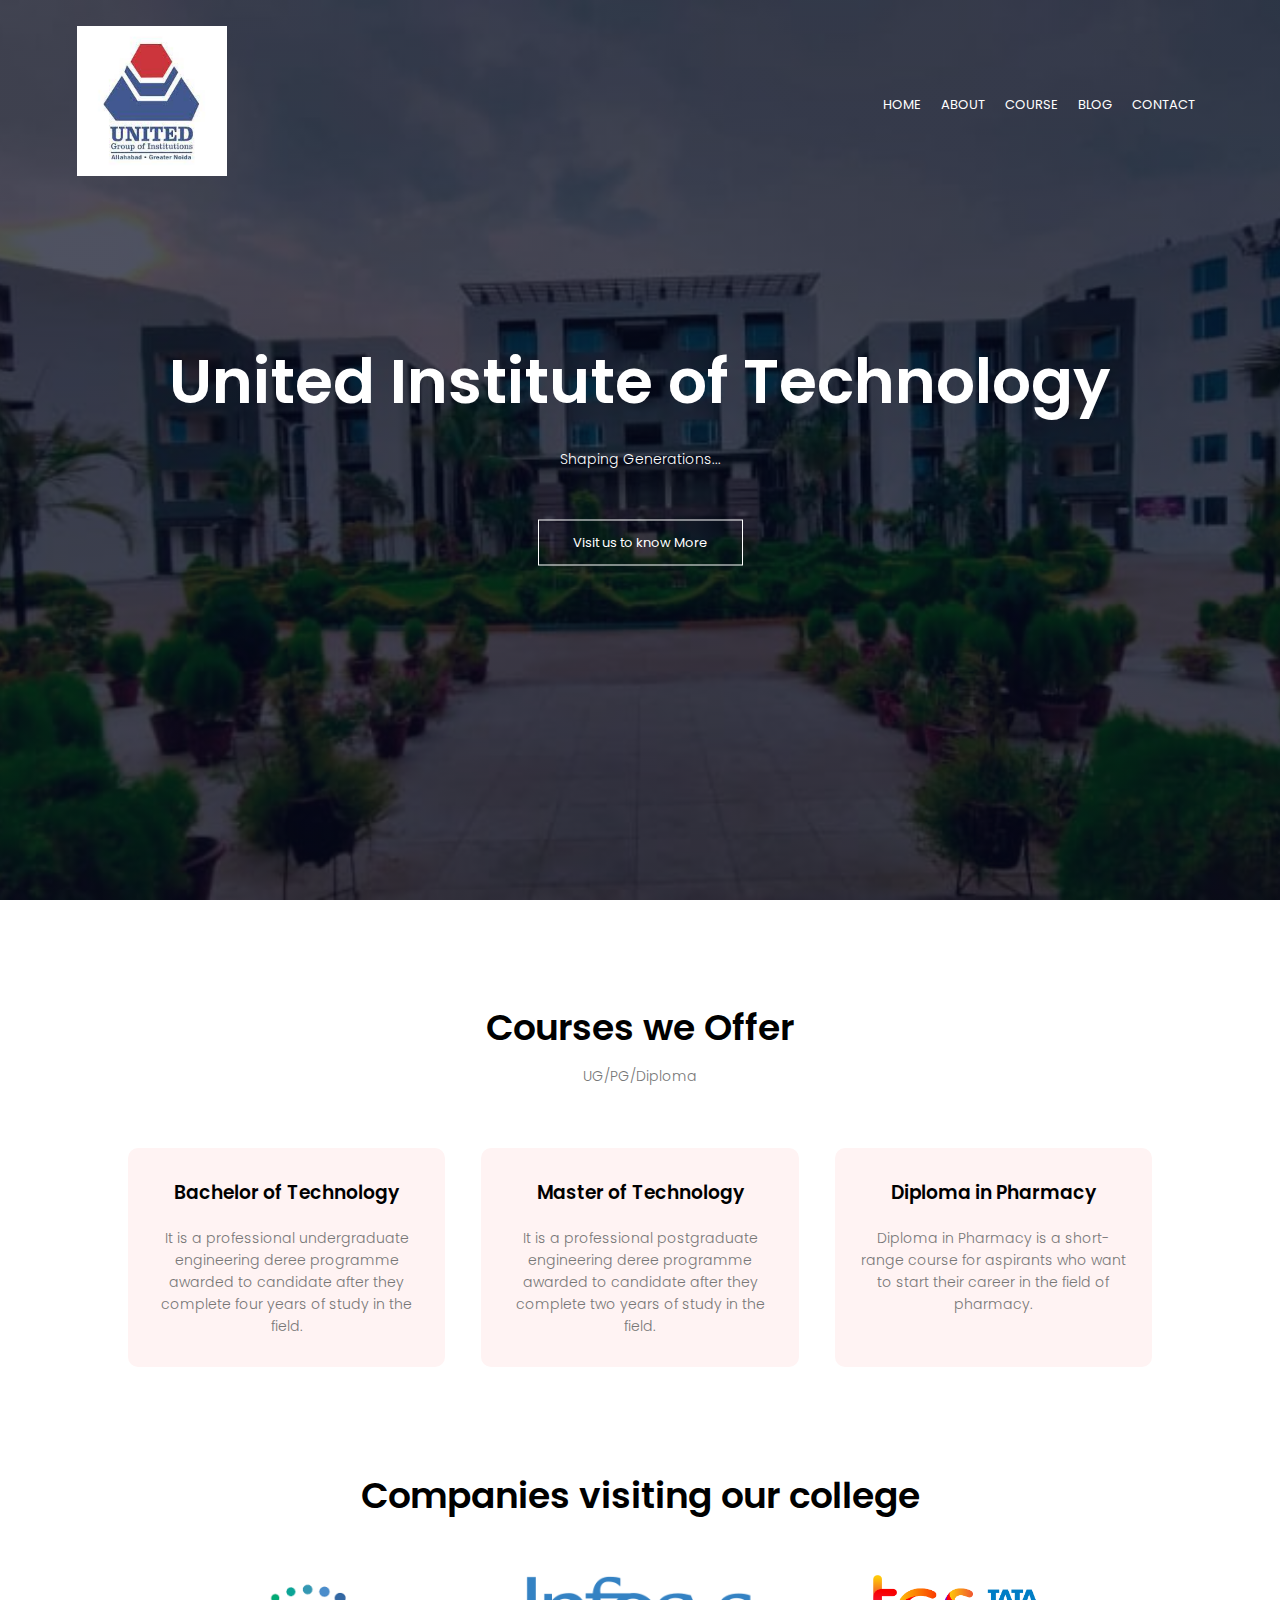
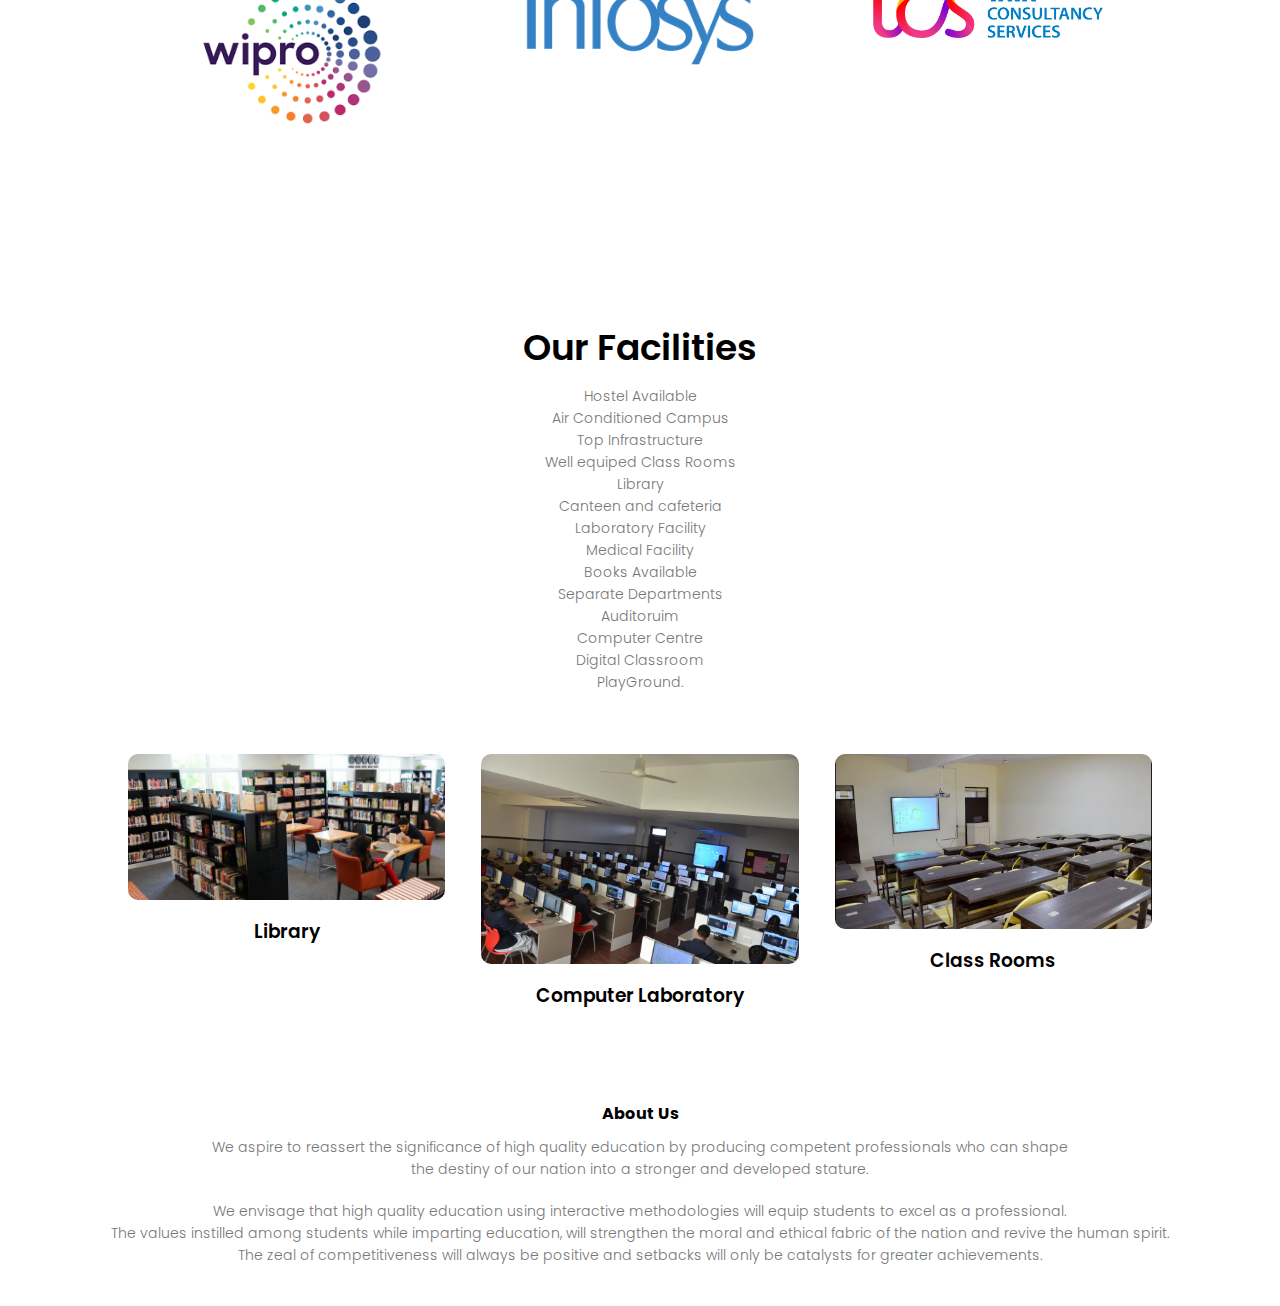
<file: index.html>
<!DOCTYPE html>
<html>
<head>
	<meta name="viewport" content="width=device-width,initial-scale=1.0">
	<title>Website</title>
	<link rel="stylesheet" href="style.css">
	<link rel="preconnect" href="https://fonts.googleapis.com">
<link rel="preconnect" href="https://fonts.gstatic.com" crossorigin>
<link href="https://fonts.googleapis.com/css2?family=Poppins:wght@100;200;300;400;600;700&display=swap" rel="stylesheet"> 
</head>
<body>
	<section class="header">
	<nav>
	<a href="index.html"><img src="images/logo.jpg" alt="logo" width="150"></a>
		<div class="nav-links">
		<ul>
			<li><a href="index.html">HOME</a></li>
			<li><a href="about.html">ABOUT</a></li>
			<li><a href="course.html">COURSE</a></li>
			<li><a href="blog.html">BLOG</a></li>
			<li><a href="contact.html">CONTACT</a></li>
		</ul>
		</div>
		</nav>
		<div class="text-box">
		<h1>United Institute of Technology</h1>
		<p>Shaping Generations...</p>
		<a href="" class="hero-btn">Visit us to know More</a>
		</div>
	</section>
<!-------Course--------->
<section class="course">
		<h1>Courses we Offer</h1>
		<p>UG/PG/Diploma</p>
		<div class="row">
			<div class="course-col">
			<h3>Bachelor of Technology</h3>
			<p>It is a professional undergraduate engineering deree programme awarded to candidate after they complete four years of  study in the field.</p>
			</div>
			<div class="course-col">
			<h3>Master of Technology</h3>
			<p>It is a professional postgraduate engineering deree programme awarded to candidate after they complete two years of  study in the field.</p>
			</div>
			<div class="course-col">
			<h3>Diploma in Pharmacy</h3>
			<p>Diploma in Pharmacy is a short-range course for aspirants who want to start their career in the field of pharmacy.</p>
			</div>
		</section>
<!----------companies---------->
		<section class="companies">
		<h1>Companies visiting our college</h1>
		<div class="row">
			<div class="companies-col">
				<img src="images/wipro.png">
			</div>
			<div class="companies-col">
				<img src="images/infosys.png">
			</div>
			<div class="companies-col">
				<img src="images/tcs.png">
			</div>
		</div>
		</section>
<!------------Facilities------------>
		<section class="facilities">
		<h1>Our Facilities</h1>
		<p>Hostel Available<br>Air Conditioned Campus<br>Top Infrastructure<br>Well equiped Class Rooms<br>Library<br>Canteen and cafeteria<br>Laboratory Facility<br>Medical Facility<br>Books Available<br>Separate Departments<br>Auditoruim<br>Computer Centre<br>Digital Classroom<br>PlayGround.</p>
		<div class="row">
			<div class="facilities-col">
				<img src="images/lib.jpg">
				<h3>Library</h3>
			</div>
			<div class="facilities-col">
				<img src="images/lab.jpg">
				<h3>Computer Laboratory</h3>
			</div>
			<div class="facilities-col">
				<img src="images/room.jpeg">
				<h3>Class Rooms</h3>
			</div>
		</div>
		</section>
<!----------Footer----------->
			<section class="footer">
			<h4>About Us</h4>
			<p>We aspire to reassert the significance of high quality education by producing competent professionals who can shape<br> the destiny of our nation into a stronger and developed stature.</p>
			<p>We envisage that high quality education using interactive methodologies will equip students to excel as a professional.<br>The values instilled among students while imparting education, will strengthen the moral and ethical fabric of the nation and revive the human spirit.<br>The zeal of competitiveness will always be positive and setbacks will only be catalysts for greater achievements.</p>
			<div class="icons">
				<i class="fa-brands fa-facebook"></i>
				<i class="fa-brands fa-twitter"></i>
				<i class="fa-brands fa-linkedin"></i>
			</div>
			</section>
</body>
</html>
</file>
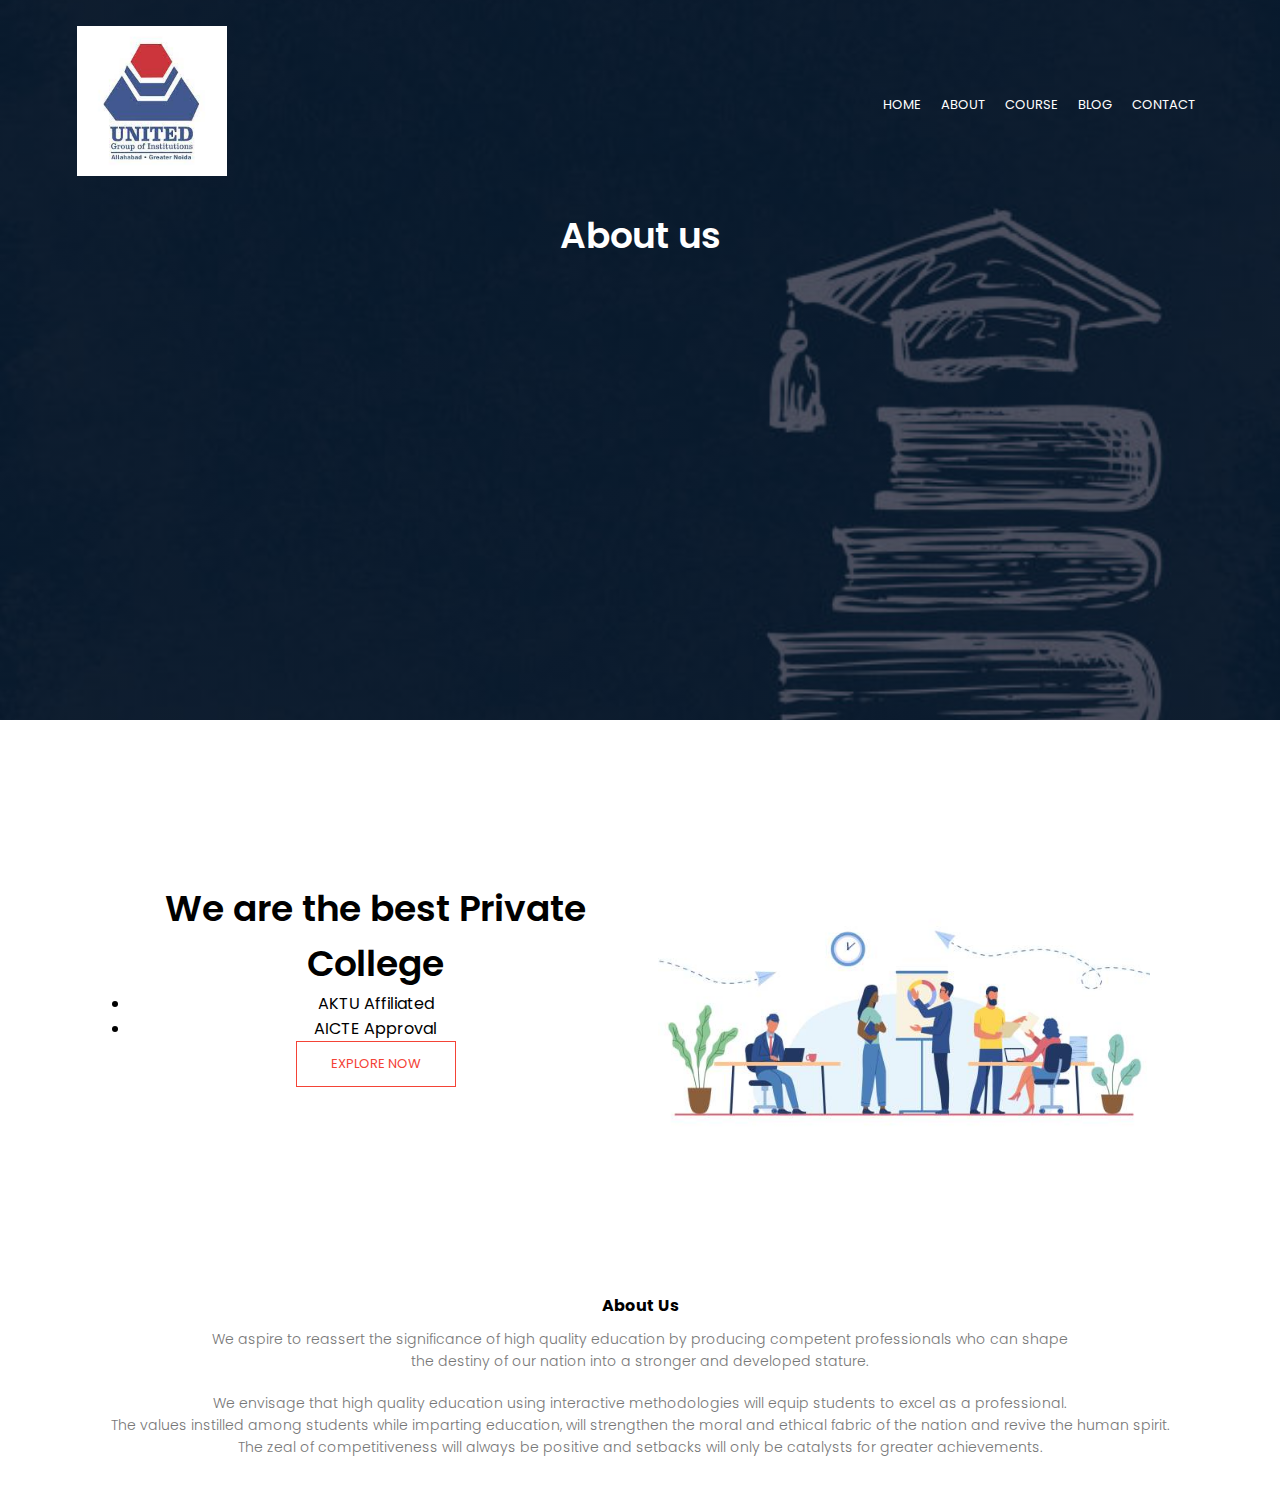
<file: about.html>
<!DOCTYPE html>
<html>
<head>
	<meta name="viewport" content="width=device-width,initial-scale=1.0">
	<title>Website</title>
	<link rel="stylesheet" href="style.css">
	<link rel="preconnect" href="https://fonts.googleapis.com">
<link rel="preconnect" href="https://fonts.gstatic.com" crossorigin>
<link href="https://fonts.googleapis.com/css2?family=Poppins:wght@100;200;300;400;600;700&display=swap" rel="stylesheet"> 
</head>
<body>
	<section class="sub-header">
	<nav>
	<a href="index.html"><img src="images/logo.jpg" alt="logo" width="150"></a>
		<div class="nav-links">
		<ul>
			<li><a href="index.html">HOME</a></li>
			<li><a href="about.html">ABOUT</a></li>
			<li><a href="course.html">COURSE</a></li>
			<li><a href="blog.html">BLOG</a></li>
			<li><a href="contact.html">CONTACT</a></li>
		</ul>
		</div>
		</nav>
		<h1>About us</h1>
	</section>
	<section class="about-us">
		<div class="row">
			<div class="about-col">
				<h1>We are the best Private College</h1>
				<ul>
					<li>AKTU Affiliated</li>
					<li>AICTE Approval</li>
				</ul>
			<a href="" class="hero-btn red-btn">EXPLORE NOW</a>
		</div>
			<div class="about-col">
			<img src="images/call.jpg">
		</div>
	</section>
<!----------Footer----------->
			<section class="footer">
			<h4>About Us</h4>
			<p>We aspire to reassert the significance of high quality education by producing competent professionals who can shape<br> the destiny of our nation into a stronger and developed stature.</p>
			<p>We envisage that high quality education using interactive methodologies will equip students to excel as a professional.<br>The values instilled among students while imparting education, will strengthen the moral and ethical fabric of the nation and revive the human spirit.<br>The zeal of competitiveness will always be positive and setbacks will only be catalysts for greater achievements.</p>
			<div class="icons">
				<i class="fa-brands fa-facebook"></i>
				<i class="fa-brands fa-twitter"></i>
				<i class="fa-brands fa-linkedin"></i>
			</div>
			</section>
</body>
</html>
</file>
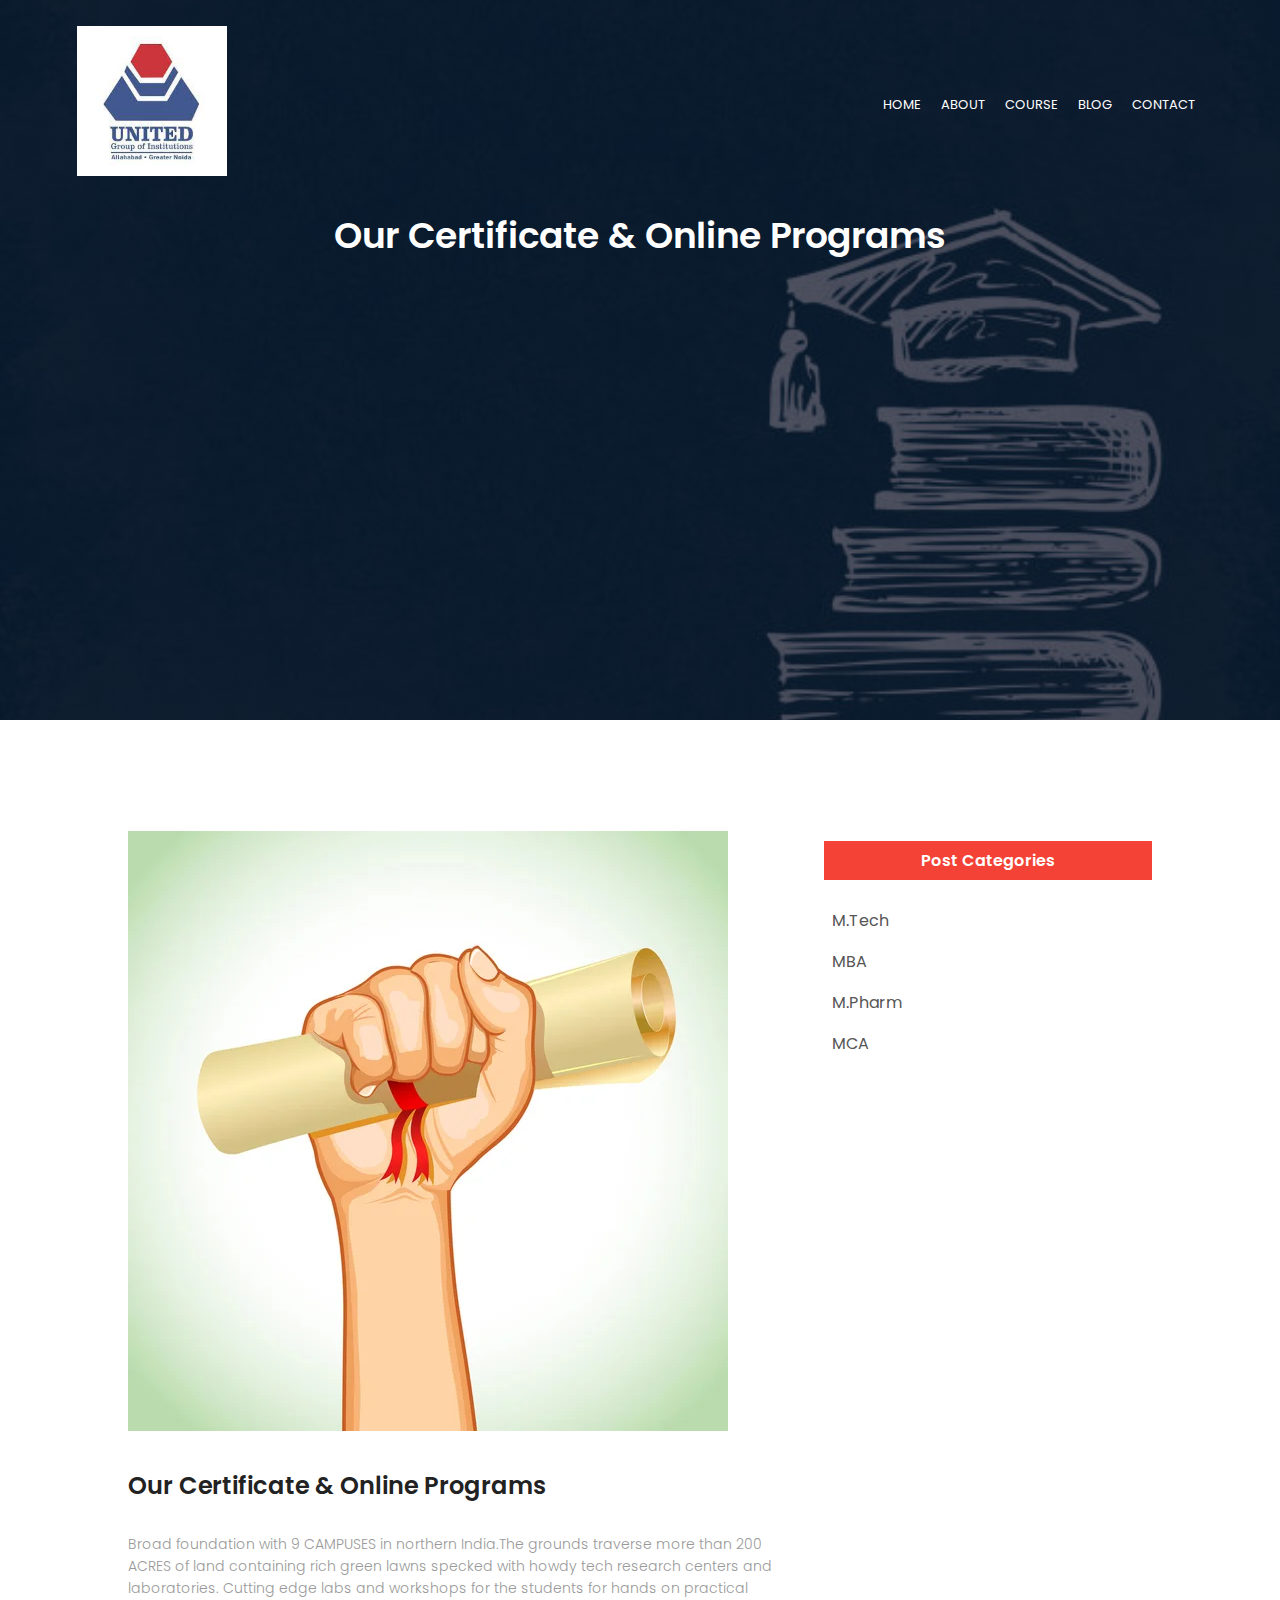
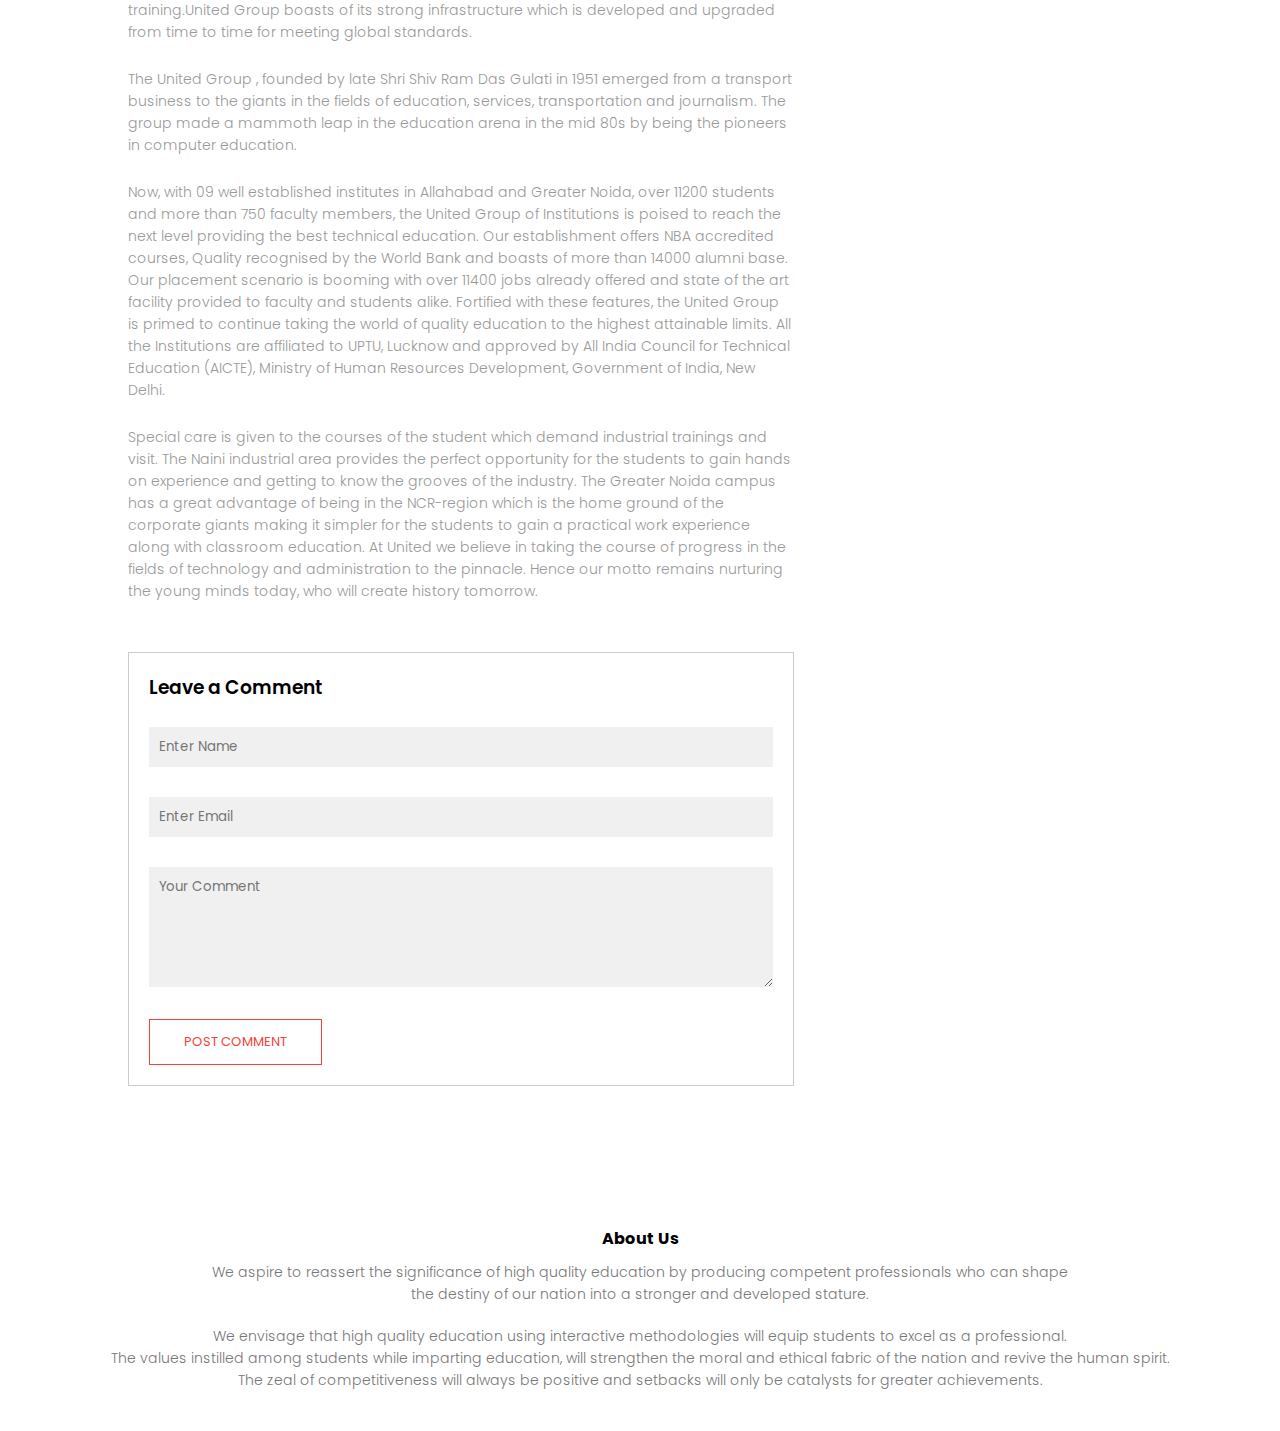
<file: Blog.html>
<!DOCTYPE html>
<html>
<head>
	<meta name="viewport" content="width=device-width,initial-scale=1.0">
	<title>Website</title>
	<link rel="stylesheet" href="style.css">
	<link rel="preconnect" href="https://fonts.googleapis.com">
<link rel="preconnect" href="https://fonts.gstatic.com" crossorigin>
<link href="https://fonts.googleapis.com/css2?family=Poppins:wght@100;200;300;400;600;700&display=swap" rel="stylesheet"> 
</head>
<body>
	<section class="sub-header">
	<nav>
	<a href="index.html"><img src="images/logo.jpg" alt="logo" width="150"></a>
		<div class="nav-links">
		<ul>
			<li><a href="index.html">HOME</a></li>
			<li><a href="about.html">ABOUT</a></li>
			<li><a href="course.html">COURSE</a></li>
			<li><a href="blog.html">BLOG</a></li>
			<li><a href="contact.html">CONTACT</a></li>
		</ul>
		</div>
		</nav>
		<h1>Our Certificate & Online Programs</h1>
</section>
<!--------Blog------------>
<section class="blog-content">
	<div class="row">
	<div class="blog-left">
	<img src="images/cert.jpg">
	<h2>Our Certificate & Online Programs</h2>
	<p>Broad foundation with 9 CAMPUSES in northern India.The grounds traverse more than 200 ACRES of land containing rich green lawns specked with howdy tech research centers and laboratories. Cutting edge labs and workshops for the students for hands on practical training.United Group boasts of its strong infrastructure which is developed and upgraded from time to time for meeting global standards.</p>
	<br>
	<p>The United Group , founded by late Shri Shiv Ram Das Gulati in 1951 emerged from a transport business to the giants in the fields of education, services, transportation and journalism. The group made a mammoth leap in the education arena in the mid 80s by being the pioneers in computer education.</p>
	<br>
	<p>Now, with 09 well established institutes in Allahabad and Greater Noida, over 11200 students and more than 750 faculty members, the United Group of Institutions is poised to reach the next level providing the best technical education. Our establishment offers NBA accredited courses, Quality recognised by the World Bank and boasts of more than 14000 alumni base. Our placement scenario is booming with over 11400 jobs already offered and state of the art facility provided to faculty and students alike. Fortified with these features, the United Group is primed to continue taking the world of quality education to the highest attainable limits. All the Institutions are affiliated to UPTU, Lucknow and approved by All India Council for Technical Education (AICTE), Ministry of Human Resources Development, Government of India, New Delhi.</p>
	<br>
	<p>Special care is given to the courses of the student which demand industrial trainings and visit. The Naini industrial area provides the perfect opportunity for the students to gain hands on experience and getting to know the grooves of the industry. The Greater Noida campus has a great advantage of being in the NCR-region which is the home ground of the corporate giants making it simpler for the students to gain a practical work experience along with classroom education. At United we believe in taking the course of progress in the fields of technology and administration to the pinnacle. Hence our motto remains nurturing the young minds today, who will create history tomorrow.</p>
	
	
	<div class="comment-box">
	
		<h3>Leave a Comment</h3>
		
		<form class="comment-form">
			<input type="text" placeholder="Enter Name">	
			<input type="email" placeholder="Enter Email">
			<textarea rows="5" placeholder="Your Comment"></textarea>
			<button type="submit" class="hero-btn red-btn">POST COMMENT</button>
			</form>
			</div>
	
	</div>
	<div class="blog-right">
		<h3>Post Categories</h3>
		<div>
		<span>M.Tech</span>
		</div>
		<div>
		<span>MBA</span>
		</div><div>
		<span>M.Pharm</span>
		</div>
		<div>
		<span>MCA</span>
		</div>
	</div>
	</section>
<!----------Footer----------->
			<section class="footer">
			<h4>About Us</h4>
			<p>We aspire to reassert the significance of high quality education by producing competent professionals who can shape<br> the destiny of our nation into a stronger and developed stature.</p>
			<p>We envisage that high quality education using interactive methodologies will equip students to excel as a professional.<br>The values instilled among students while imparting education, will strengthen the moral and ethical fabric of the nation and revive the human spirit.<br>The zeal of competitiveness will always be positive and setbacks will only be catalysts for greater achievements.</p>
			<div class="icons">
				<i class="fa-brands fa-facebook"></i>
				<i class="fa-brands fa-twitter"></i>
				<i class="fa-brands fa-linkedin"></i>
			</div>
			</section>
</body>
</html>
</file>
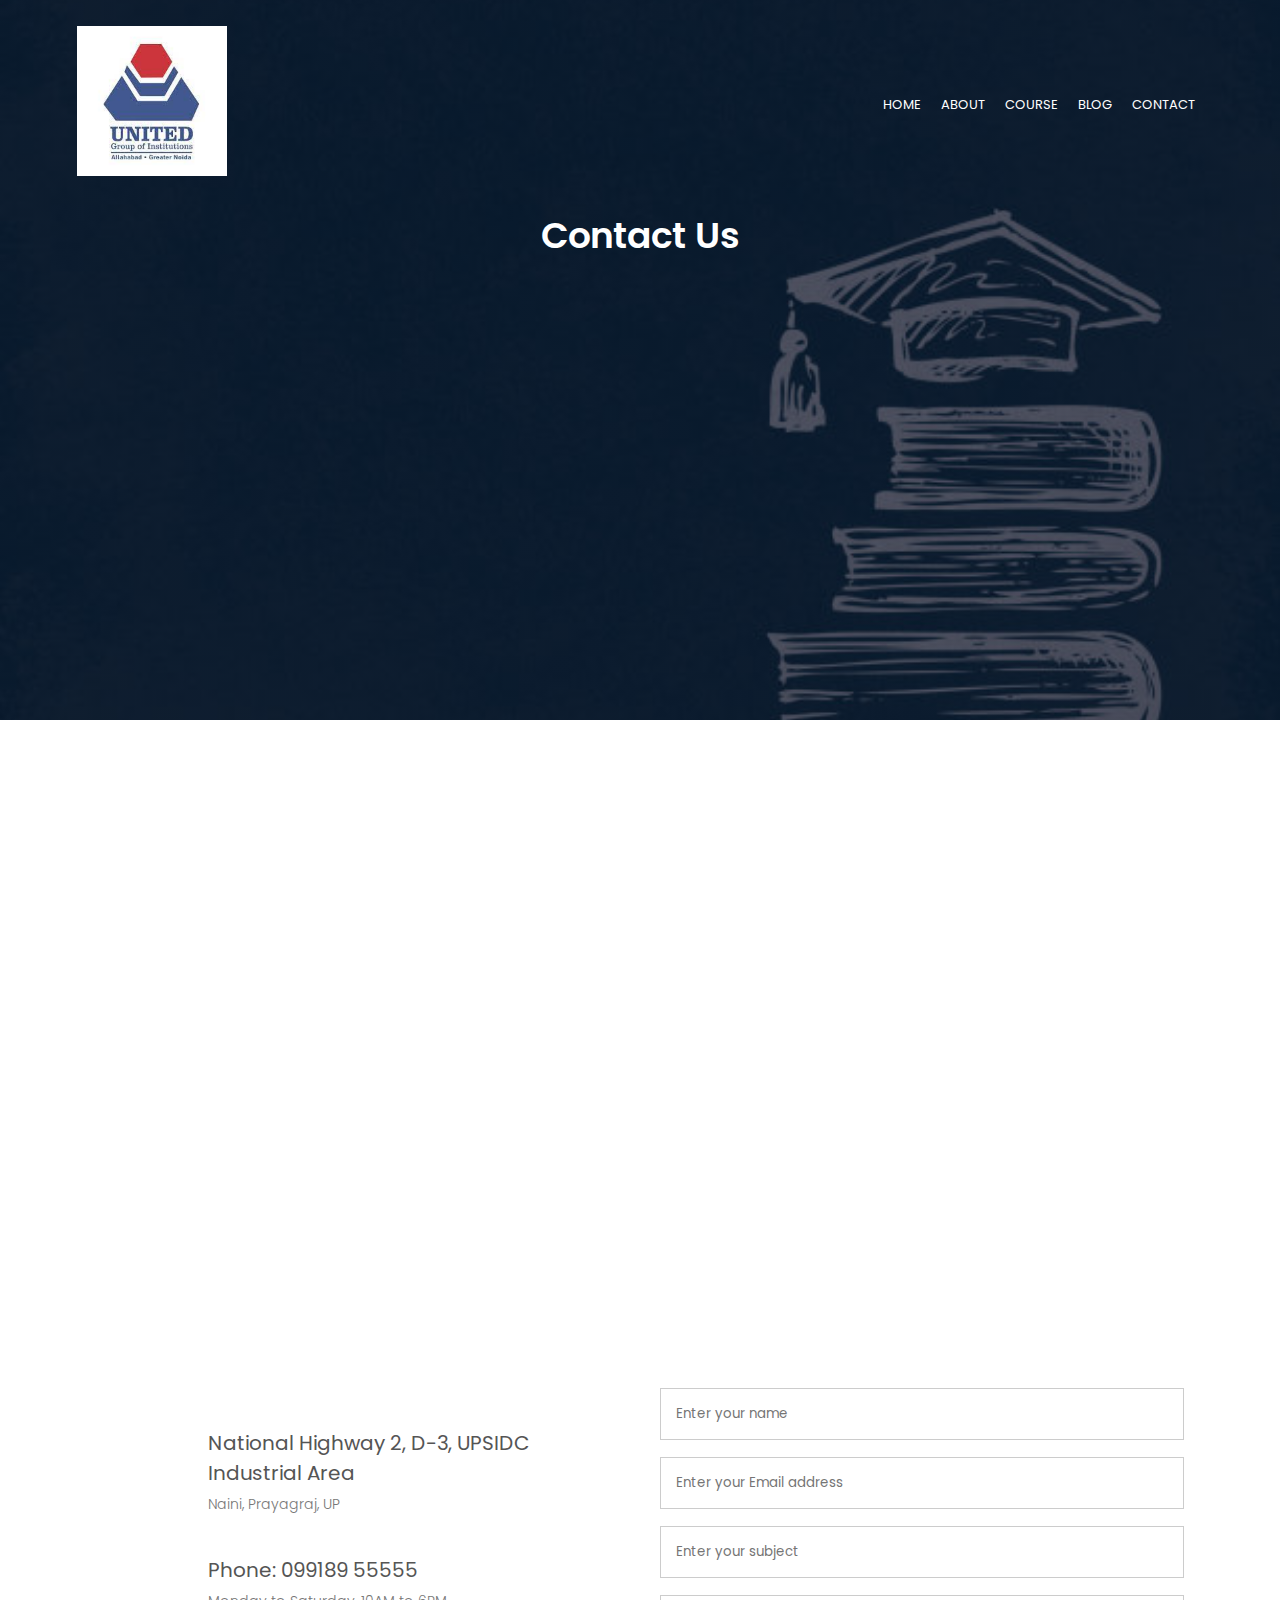
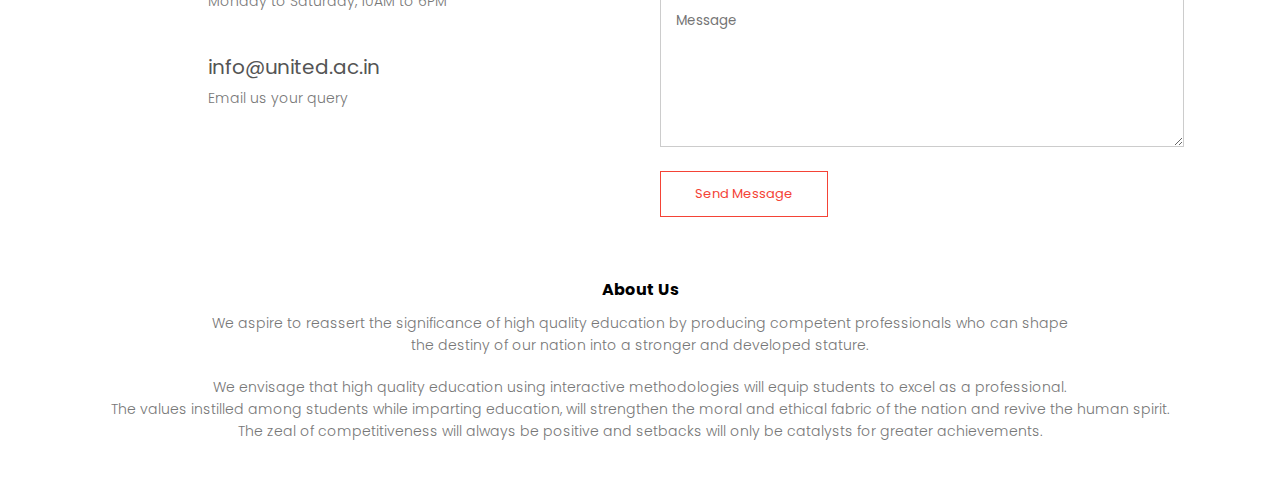
<file: contact.html>
<!DOCTYPE html>
<html>
<head>
	<meta name="viewport" content="width=device-width,initial-scale=1.0">
	<title>Website</title>
	<link rel="stylesheet" href="style.css">
	<link rel="preconnect" href="https://fonts.googleapis.com">
<link rel="preconnect" href="https://fonts.gstatic.com" crossorigin>
<link href="https://fonts.googleapis.com/css2?family=Poppins:wght@100;200;300;400;600;700&display=swap" rel="stylesheet"> 
</head>
<body>
	<section class="sub-header">
	<nav>
	<a href="index.html"><img src="images/logo.jpg" alt="logo" width="150"></a>
		<div class="nav-links">
		<ul>
			<li><a href="index.html">HOME</a></li>
			<li><a href="about.html">ABOUT</a></li>
			<li><a href="course.html">COURSE</a></li>
			<li><a href="blog.html">BLOG</a></li>
			<li><a href="contact.html">CONTACT</a></li>
		</ul>
		</div>
		</nav>
		<h1>Contact Us</h1>
	</section>
	<!----------------contact us------------------>
	<section class="location">
		
		<iframe src="https://www.google.com/maps/embed?pb=!1m18!1m12!1m3!1d57672.4976531328!2d81.83316628136355!3d25.387026898727207!2m3!1f0!2f0!3f0!3m2!1i1024!2i768!4f13.1!3m3!1m2!1s0x39854a30b6207115%3A0x6f63e3ba0029dcf3!2sNaini%2C%20Prayagraj%2C%20Uttar%20Pradesh!5e0!3m2!1sen!2sin!4v1665512831841!5m2!1sen!2sin" width="600" height="450" style="border:0;" allowfullscreen="" loading="lazy" referrerpolicy="no-referrer-when-downgrade"></iframe>
		</section>
		<section class="contact-us">
			<div class="row">
				<div class="contact-col">
					<div>
					<i class="fa fa-home"></i>
					<span>
						<h5>National Highway 2, D-3, UPSIDC Industrial Area</h5>
						<p>Naini, Prayagraj, UP</p>
					</span>
					</div>
					<div>
					<i class="fa fa-phone"></i>
					<span>
						<h5>Phone: 099189 55555</h5>
						<p>Monday to Saturday, 10AM to 6PM</p>
					</span>
					</div>
					<div>
					<i class="fa fa-envelop-o"></i>
					<span>
						<h5>info@united.ac.in</h5>
						<p>Email us your query</p>
					</span>
					</div>
				</div>
		<div class="contact-col">
			<form action="">
				<input type="text" placeholder="Enter your name" required>
				<input type="email" placeholder="Enter your Email address" required>
				<input type="text" placeholder="Enter your subject" required>
				<textarea rows="6" placeholder="Message" required></textarea>
				<button type="submit" class="hero-btn red-btn">Send Message</button>
			</form>		
				</div>
			</div>
		</section>
<!----------Footer----------->
			<section class="footer">
			<h4>About Us</h4>
			<p>We aspire to reassert the significance of high quality education by producing competent professionals who can shape<br> the destiny of our nation into a stronger and developed stature.</p>
			<p>We envisage that high quality education using interactive methodologies will equip students to excel as a professional.<br>The values instilled among students while imparting education, will strengthen the moral and ethical fabric of the nation and revive the human spirit.<br>The zeal of competitiveness will always be positive and setbacks will only be catalysts for greater achievements.</p>
			<div class="icons">
				<i class="fa-brands fa-facebook"></i>
				<i class="fa-brands fa-twitter"></i>
				<i class="fa-brands fa-linkedin"></i>
			</div>
			</section>
</body>
</html>
</file>
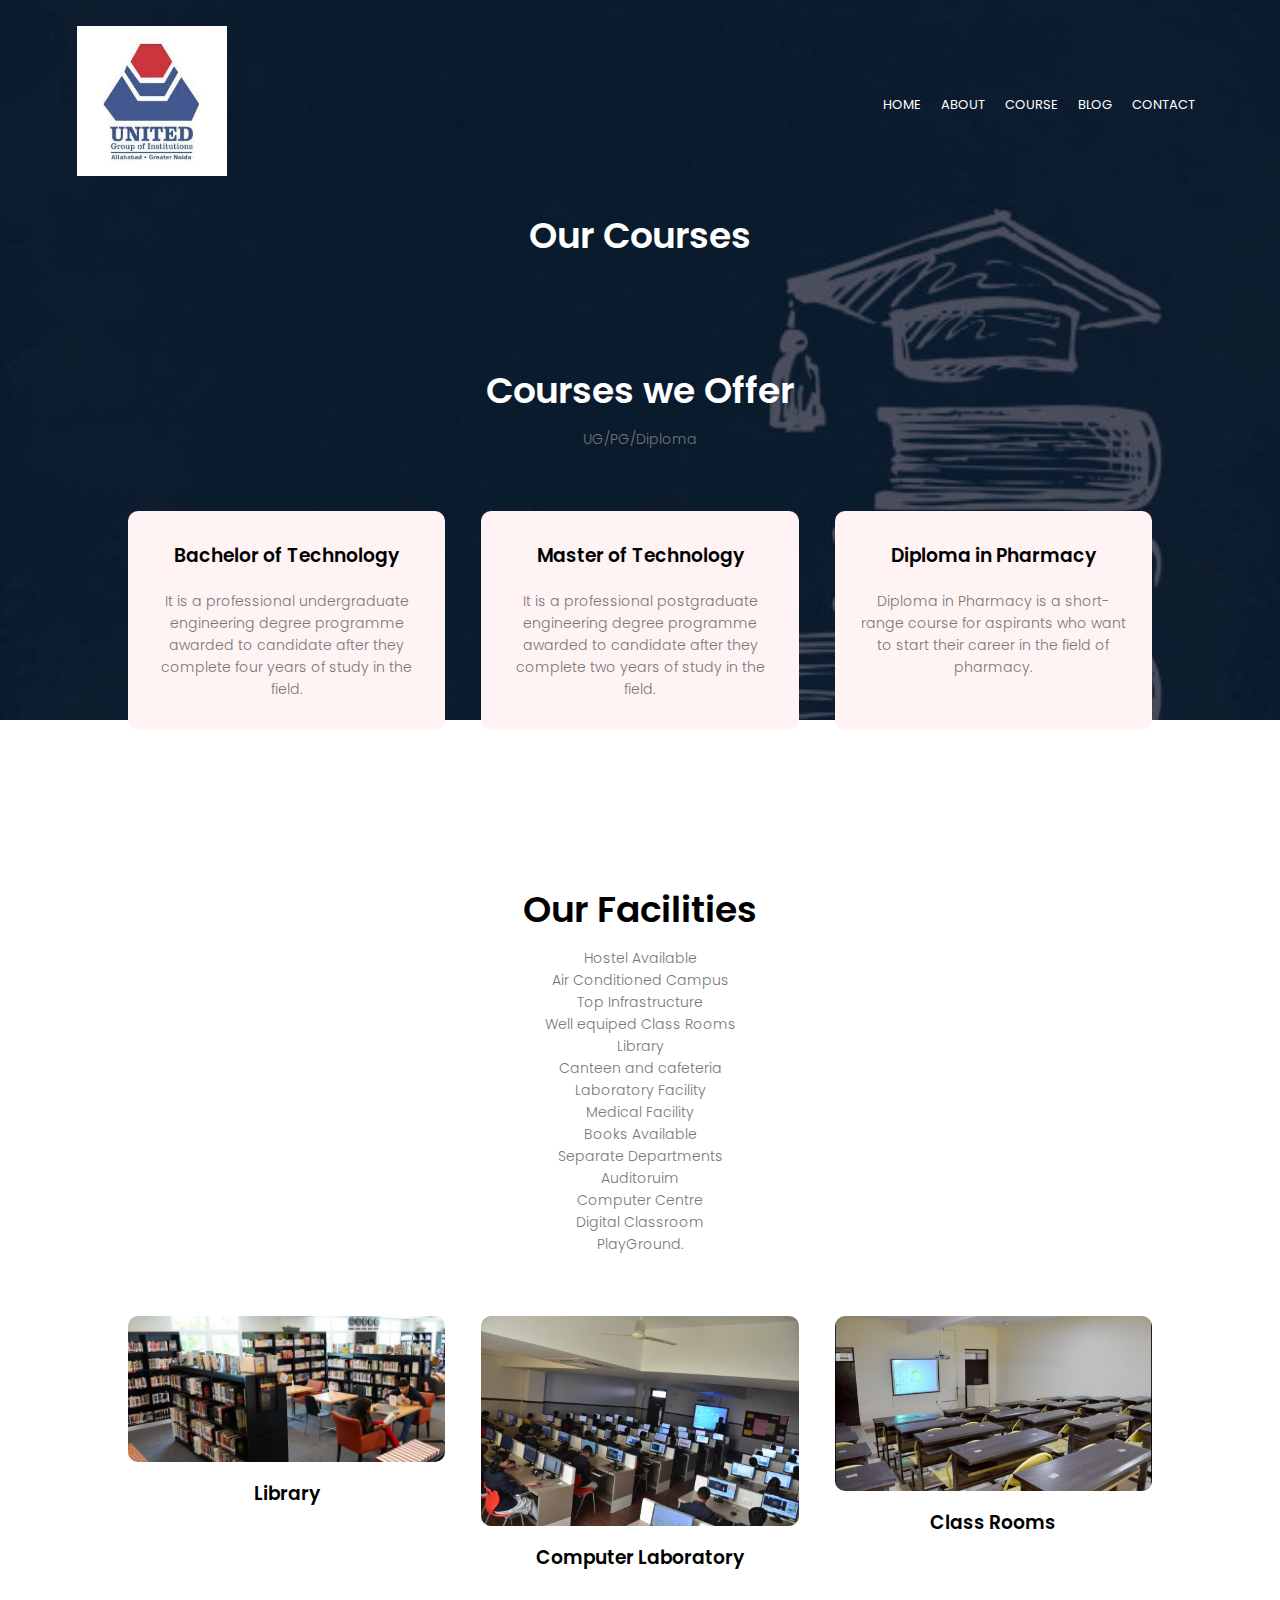
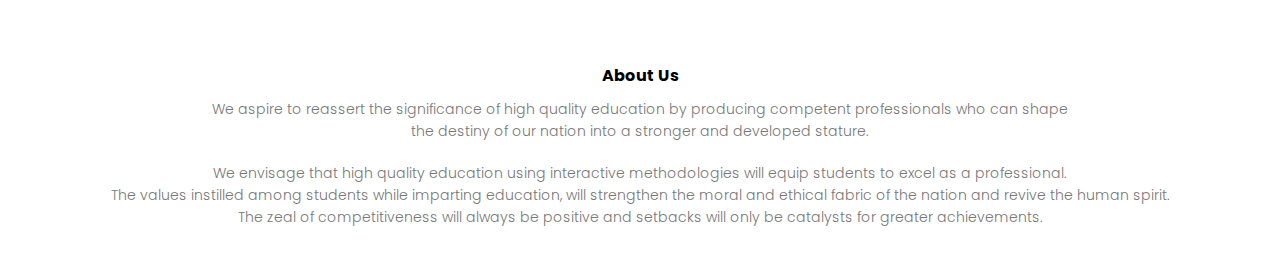
<file: course.html>
<!DOCTYPE html>
<html>
<head>
	<meta name="viewport" content="width=device-width,initial-scale=1.0">
	<title>Website</title>
	<link rel="stylesheet" href="style.css">
	<link rel="preconnect" href="https://fonts.googleapis.com">
<link rel="preconnect" href="https://fonts.gstatic.com" crossorigin>
<link href="https://fonts.googleapis.com/css2?family=Poppins:wght@100;200;300;400;600;700&display=swap" rel="stylesheet"> 
</head>
<body>
	<section class="sub-header">
	<nav>
	<a href="index.html"><img src="images/logo.jpg" alt="logo" width="150"></a>
		<div class="nav-links">
		<ul>
			<li><a href="index.html">HOME</a></li>
			<li><a href="about.html">ABOUT</a></li>
			<li><a href="course.html">COURSE</a></li>
			<li><a href="blog.html">BLOG</a></li>
			<li><a href="contact.html">CONTACT</a></li>
		</ul>
		</div>
		</nav>
		<h1>Our Courses</h1>
		<!------Course-------->
	<section class="course">
		<h1>Courses we Offer</h1>
		<p>UG/PG/Diploma</p>
		<div class="row">
			<div class="course-col">
			<h3>Bachelor of Technology</h3>
			<p>It is a professional undergraduate engineering degree programme awarded to candidate after they complete four years of  study in the field.</p>
			</div>
			<div class="course-col">
			<h3>Master of Technology</h3>
			<p>It is a professional postgraduate engineering degree programme awarded to candidate after they complete two years of  study in the field.</p>
			</div>
			<div class="course-col">
			<h3>Diploma in Pharmacy</h3>
			<p>Diploma in Pharmacy is a short-range course for aspirants who want to start their career in the field of pharmacy.</p>
			</div>
		</section>
		<!---------Facilities----------->
		<section class="facilities">
		<h1>Our Facilities</h1>
		<p>Hostel Available<br>Air Conditioned Campus<br>Top Infrastructure<br>Well equiped Class Rooms<br>Library<br>Canteen and cafeteria<br>Laboratory Facility<br>Medical Facility<br>Books Available<br>Separate Departments<br>Auditoruim<br>Computer Centre<br>Digital Classroom<br>PlayGround.</p>
		<div class="row">
			<div class="facilities-col">
				<img src="images/lib.jpg">
				<h3>Library</h3>
			</div>
			<div class="facilities-col">
				<img src="images/lab.jpg">
				<h3>Computer Laboratory</h3>
			</div>
			<div class="facilities-col">
				<img src="images/room.jpeg">
				<h3>Class Rooms</h3>
			</div>
		</div>
		</section>
<!----------Footer----------->
			<section class="footer">
			<h4>About Us</h4>
			<p>We aspire to reassert the significance of high quality education by producing competent professionals who can shape<br> the destiny of our nation into a stronger and developed stature.</p>
			<p>We envisage that high quality education using interactive methodologies will equip students to excel as a professional.<br>The values instilled among students while imparting education, will strengthen the moral and ethical fabric of the nation and revive the human spirit.<br>The zeal of competitiveness will always be positive and setbacks will only be catalysts for greater achievements.</p>
			<div class="icons">
				<i class="fa-brands fa-facebook"></i>
				<i class="fa-brands fa-twitter"></i>
				<i class="fa-brands fa-linkedin"></i>
			</div>
			</section>
</body>
</html>
</file>
<file: style.css>
*{
	margin:0;
	padding:0;
	font-family: 'Poppins', sans-serif;
}
.header{
	min-height:100vh;
	width:100%;
	background-image:linear-gradient(rgba(4,9,30,0.7),rgba(4,9,30,0.7)),url(images/banner.jpeg);
	background-position:center;
	background-size: cover;
	position: relative;
}
nav{
	display: flex;
	padding: 2% 6%;
	justify-content: space-between;
	align-items: center;
}
nav img{
	width: 150px;
}
.nav-links{
	flex: 1;
	text-align: right;
}
.nav-links ul li{
	list-style: none;
	display: inline-block;
	padding: 8px;
	position: relative;
}
.nav-links ul li a{
		color: #fff;
		text-decoration: none;
		font-size: 13px;
}
.nav-links ul li::after{
	content: '';
	width: 0%;
	height: 2px;
	background: #f44336;
	display: block;
	margin: auto;
	transition: 0.5s;
}
.nav-links ul li:hover::after{
	width:100;
}
.text-box{
	width: 90%;
	color: #fff;
	position: absolute;
	top: 50%;
	left: 50%;
	transform: translate(-50%,-50%);
	text-align: center;
}
.text-box h1{
	font-size: 62px;
}
.text-box p{
	margin: 10px 0 40px;
	font-size: 14px;
	color: #fff;
}
.hero-btn{
	display: inline-block;
	text-decoration: none;
	color: #fff;
	border:1px solid #fff;
	padding: 12px 34px;
	font-size: 13px;
	background: transparent;
	position: relative;
	cursor: pointer;
}
.hero-btn:hover{
	border: 1px solid #f44336;
	background: #f44336;
	transition: 1s;
}
/*------- course ----------*/
.course{
	width: 80%;
	margin: auto;
	text-align: center;
	padding-top: 100px;
}
h1{
	font-size: 36px;
	font-weight: 600;
}
p{
	color: #777;
	font-size: 14px;
	font-weight: 300;
	line-height: 22px;
	padding: 10px;
}
.row{
	margin-top: 5%;
	display: flex;
	justify-content: space-between;
}
.course-col{
	flex-basis: 31%;
	background: #fff3f3;
	border-radius: 10px;
	margin-bottom: 5%;
	padding: 20px 12px;
	box-sizing:border-box;
	transition: 0.5s;
}
h3{
	color:#000;
	text-align: center;
	font-weight:600;
	margin:10px 0;	
}
h4{
	color:#000;
}
.course-col:hover{
	box-shadow: 0 0 20px 0px rgba(0,0,0,0.2);
}
/*-----Co-branding---------*/
.companies{
	width: 80%;
	margin: auto;
	text-align: center;
	padding: 50px;
}
.companies-col{
		flex-basis: 32%;
		border-radius: 10px;
		margin-bottom: 30px;
		position: relative;
		overflow: hidden;
}
.companies-col img{
	width:70%;
}
/*---------- facilities ------------*/
.facilities{
	width: 80%;
	margin: auto;
	text-align: center;
	padding-top: 100px;
	color:#000000;
}
.facilities-col{
	flex-basis: 31%;
	border-radius: 50px;
	margin-bottom: 5%;
	text-align: left;
}
.facilities-col img{
	width: 100%;
	border-radius: 10px;
	
} 
/*-----------Footer--------------*/
.footer{
	width:100%;
	text-align:center;
	padding:30px 0;
}
.footer:h4{
	margin-bottom: 25px;
	margin-top:20px;
	font-weight:600;
}
/*----------about us page--------*/
.sub-header{
	height:80vh;
	width: 100%;
	background-image: linear-gradient(rgba(4,9,30,0.7),rgba(4,9,30,0.7)),url(images/background.jpg);
	background-position: center;
	background-size: cover;
	text-align: center;
	color: #fff;
}
.about-us{
		width: 80%;
		margin: auto;
		padding-top: 80px;
		padding-bottom: 50px;
}
.about-col{
	text-align:center;
	flex-basis:48%;
	padding:30px 2px;
}
.about-col img{
	width:100%;
}
.red-btn{
	border: 1px solid #f44336;
	background: transparent;
	color: #f44336;
}
.red-btn:hover{
	color:#fff;
}
/*-------blog-------*/
.blog-content{
	width:80%;
	margin: auto;
	padding: 60px 0;
}
.blog-left{
	flex-basis: 65%;
}
.blog-right{
	width: 100%;
}
.blog-left h2{
	color: #222;
	font-weight: 600;
	margin: 30px 0;
}
.blog-left p{
	color:#999;
	padding:0;
}
.blog-right{
	flex-basis: 32%;
}
.blog-right h3{
	background: #f44336;
	color: #fff;
	padding: 7px  0;
	font-size:16px;
	margin-bottom: 20px;
}
.blog-right div{
	display:flex;
	align-items:center;
	justify-content:space-between;
	color:#555;
	padding: 8px;
	box-sizing:border-box;
}
.comment-box{
	border:1px solid #ccc;
	margin:50px 0;
	padding:10px 20px;
}
.comment-box h3{
	text-align:left;
}
.comment-form input,.comment-form textarea{
	width:100%;
	padding:10px;
	margin: 15px 0;
	box-sizing: border-box;
	border: none;
	outline: none;
	background: #f0f0f0;
}
.comment-form button{
	margin:10px 0;
}
/*-------------contact us----------*/
.location{
	width:80%;
	margin:auto;
	padding:80px 80px;
}
.location iframe{
	width:100%;
}
.contact-us{
		width: 80%;
		margin:auto;
}
.contact-col{
	flex-basis:48%;
	margin-bottom:30px;
}
.contact-col div{
	display:flex;
	align-items:center;
	margin:40px;
}
.contact-col div .fa{
	font-size: 28px;
	color:#f44336;
	margin:10px;
	margin-right:30px;
}
.contact-col div p{
	padding:0;
}
.contact-col div h5{
	font-size: 20px;
	margin-bottom: 5px;
	color: #555;
	font-weight:400;
}
.contact-col input, .contact-col textarea{
	width: 100%;
	padding: 15px;
	margin-bottom: 17px;
	outline:none;
	border: 1px solid #ccc;		
}
</file>
